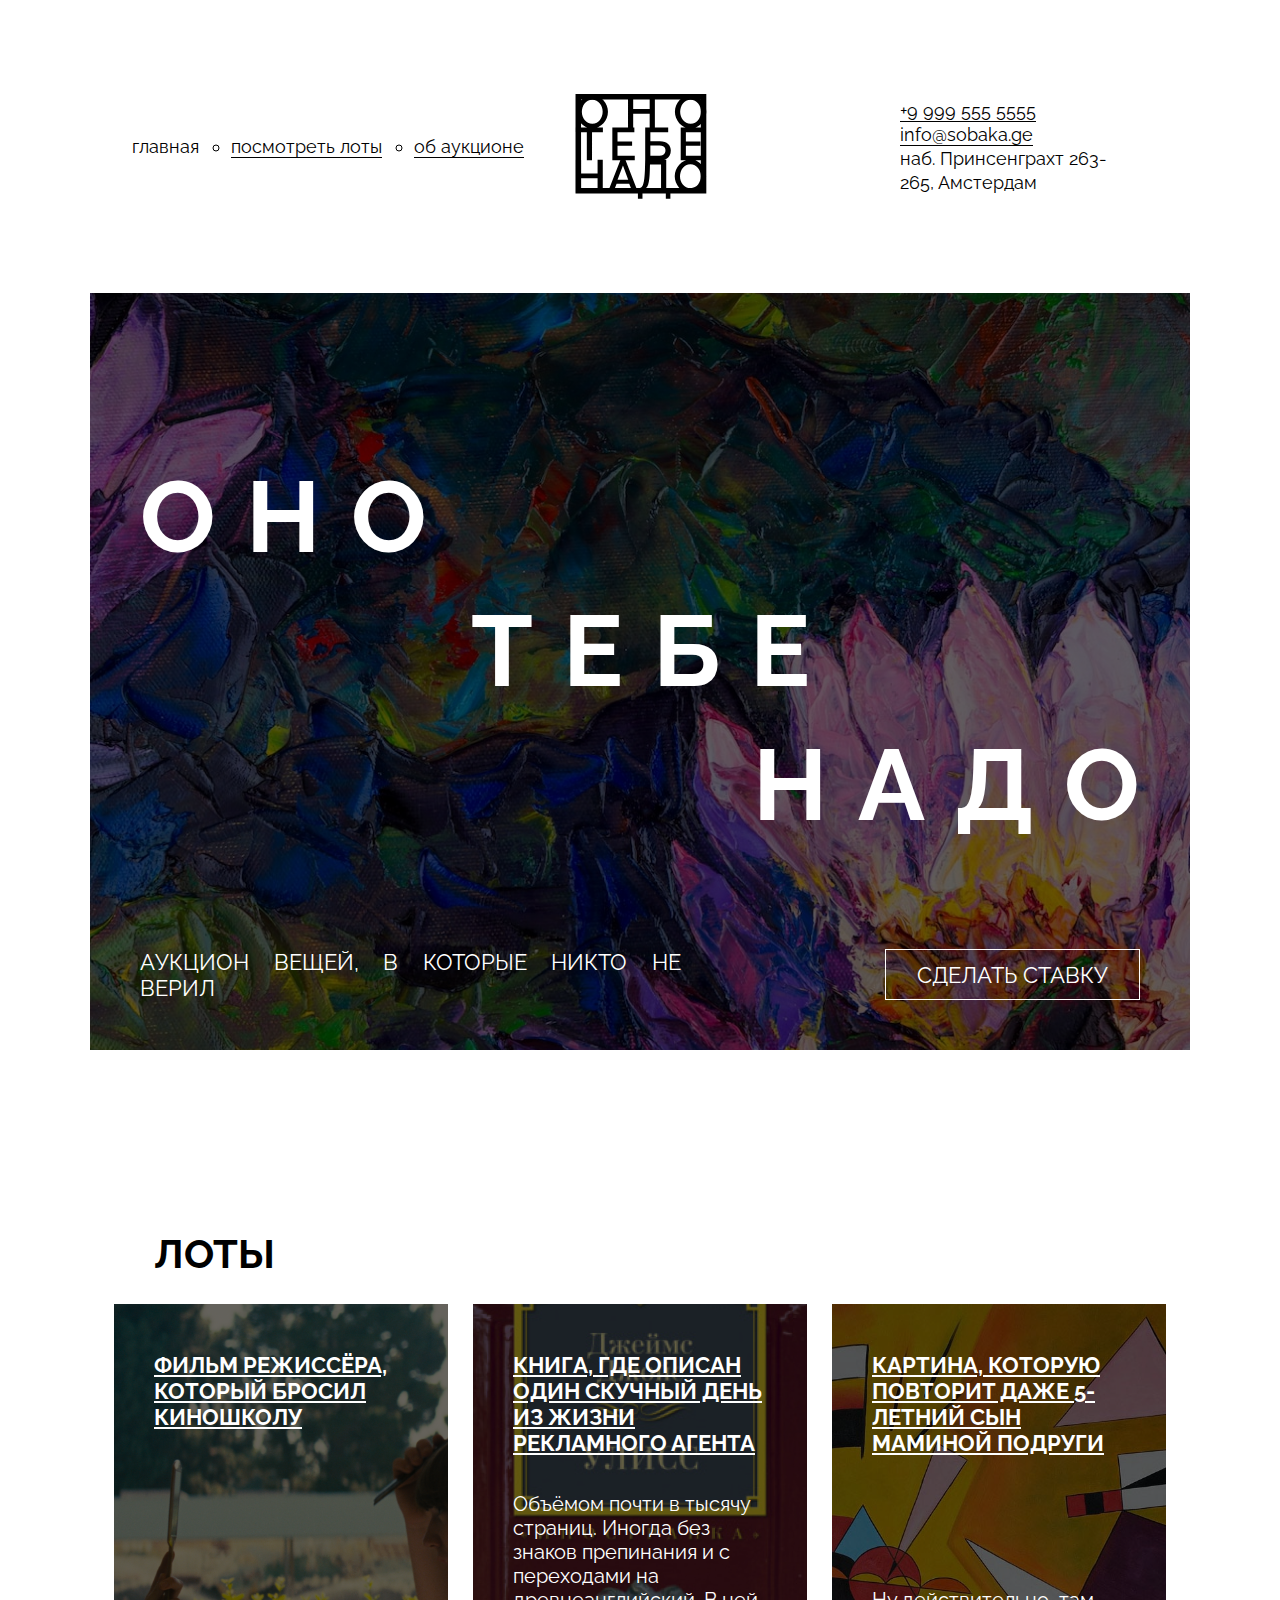
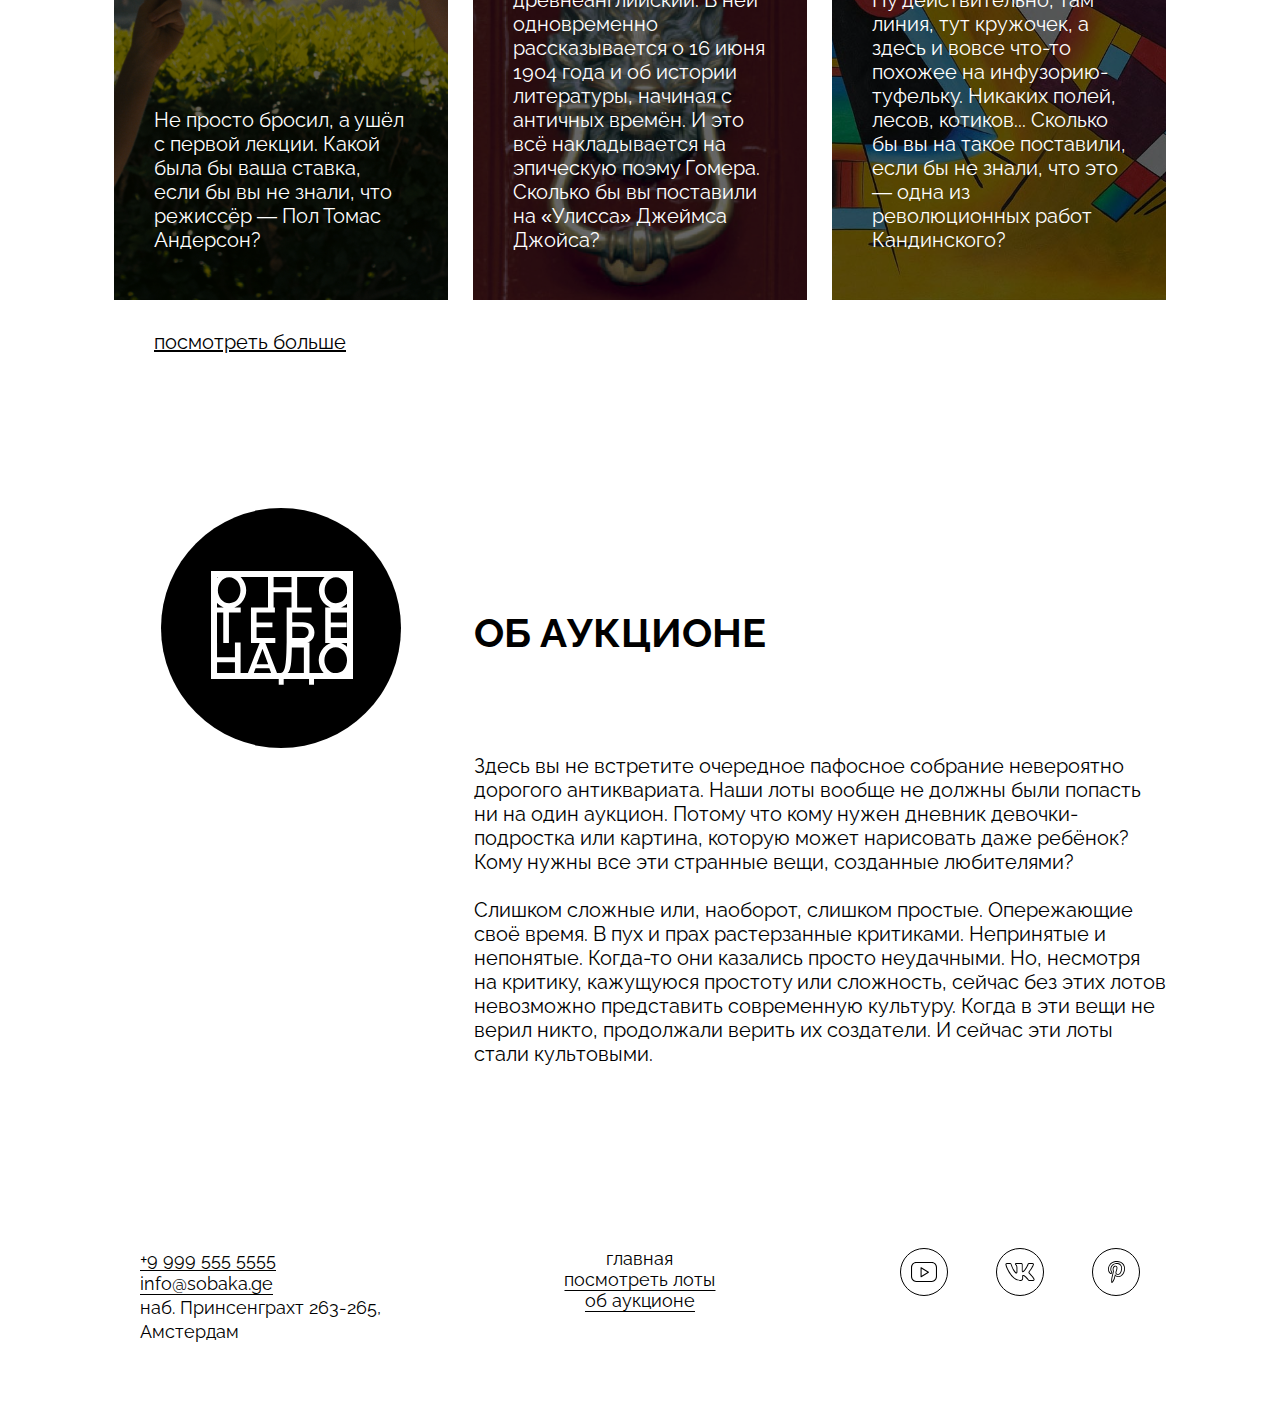
<file: Ono-Tebe-Nado/index.html>
<!DOCTYPE html>
<html lang="ru">
  <head>
    <meta charset="UTF-8" />
    <meta http-equiv="X-UA-Compatible" content="IE=edge" />
    <meta name="viewport" content="width=device-width, initial-scale=1.0" />
    <title>Оно тебе надо — аукцион вещей, в которые никто не верил</title>
    <link href="fonts/fonts.css" rel="stylesheet"/>
    <link href="styles/global.css" rel="stylesheet"/>
    <link href="styles/style.css" rel="stylesheet"/>
  </head>
  <body>
    <header>
      <nav class="header__menu">
        <ol class="header__links-list">
          <li class="header__links-list-item_no-bullit">
            <a class="header__link">главная</a>
          </li>
          <li class="header__links-list-item">
            <a class="header__link_active">посмотреть лоты</a>
          </li>
          <li class="header__links-list-item">
            <a class="header__link_active">об аукционе</a>
          </li>
        </ol>
      </nav>
      <a class="header__logo">
        <img class="header__logo-image" src="images/logo-black.svg">
      </a>
      <address class="address header__address">
        <a class="address__link" href="tel:+99995555555">+9 999 555 5555</a><br>
        <a class="address__link" href="mailto:info@sobaka.ge">info@sobaka.ge</a><br>
        <p>наб. Принсенграхт 263-<br>265, Амстердам</p>
      </address>
    </header>
    <main>
      <section class="cover">
        <div class="overlay"></div>
        <h1 class="cover__title">
          <span class="aligned-text letter-spacing-extended">Оно</span>
          <span class="aligned-text_center letter-spacing-extended">Теб<span class="no-letter-spacing">е</span></span>
          <span class="aligned-text_right letter-spacing-extended">Над<span class="no-letter-spacing">о</span></span>
        </h1>
        <div class="cover__description">
          <p class="cover__description-text">Аукцион вещей, в которые никто не верил</p>
          <button class="bet-button">Сделать ставку</button>
        </div>
      </section>
      <section class="lots">
        <h2 class="lots__heading">Лоты</h2>
        <ul class="lots__card-list">
          <li class="lots__card-list-item">
            <a class="card-link">
              <article class="card card_type_film">
                <div class="overlay"></div>
                <h3 class="card__title">Фильм режиссёра, который бросил киношколу</h3>
                <p class="card__text">
                  Не просто бросил, а ушёл с первой лекции. Какой была бы ваша ставка, 
                  если бы вы не знали, что режиссёр — Пол Томас Андерсон?
                </p>
              </article>
            </a>
          </li>
          <li class="lots__card-list-item">
            <a class="card-link">
              <article class="card card_type_book">
                <div class="overlay"></div>
                <h3 class="card__title">
                  Книга, где описан один скучный день из жизни рекламного агента
                </h3>
                <p class="card__text">
                  Объёмом почти в тысячу страниц. Иногда без знаков препинания и 
                  с переходами на древнеанглийский. В ней одновременно рассказывается о 16 
                  июня 1904 года и об истории литературы, начиная с античных времён. И это всё 
                  накладывается на эпическую поэму Гомера. Сколько бы вы поставили на «Улисса» 
                  Джеймса Джойса?
                </p>
              </article>
            </a>
          </li>
          <li class="lots__card-list-item">
            <a class="card-link">
              <article class="card card_type_picture">
                <div class="overlay"></div>
                <h3 class="card__title">Картина, которую повторит даже 5-летний сын маминой подруги</h3>
                <p class="card__text">
                  Ну действительно, там линия, тут кружочек, а здесь и вовсе что-то похожее 
                  на инфузорию-туфельку. Никаких полей, лесов, котиков... Сколько бы вы на такое 
                  поставили, если бы не знали, что это — одна из революционных работ Кандинского?
                </p>
              </article>
            </a>
          </li>
        </ul>
        <a class="lots__look-more-link">посмотреть больше</a>
      </section>
      <section class="about">
          <div class="about__logo">
            <img class="about__logo-image" src="images/logo-white.svg">
          </div>
        <div class="about__column">
          <h2 class="about__title">Об аукционе</h2>
          <p class="about__text">Здесь вы не встретите очередное пафосное собрание невероятно <br> 
            дорогого антиквариата. Наши лоты вообще не должны были попасть <br>
            ни на один аукцион. Потому что кому нужен дневник девочки-<br>
            подростка или картина, которую может нарисовать даже ребёнок? <br>
            Кому нужны все эти странные вещи, созданные любителями?</p>
          <p class="about__text">Слишком сложные или, наоборот, слишком простые. Опережающие <br>
            своё время. В пух и прах растерзанные критиками. Непринятые и <br>
            непонятые. Когда-то они казались просто неудачными. Но, несмотря <br>
            на критику, кажущуюся простоту или сложность, сейчас без этих лотов <br>
            невозможно представить современную культуру. Когда в эти вещи не <br>
            верил никто, продолжали верить их создатели. И сейчас эти лоты <br>
            стали культовыми.</p>
        </div>
      </section> 
    </main>
    <footer>
      <address class="address footer__address">
        <a href="tel:+99995555555">+9 999 555 5555</a><br>
        <a href="mailto:info@sobaka.ge">info@sobaka.ge</a><br>
        <p>наб. Принсенграхт 263-265, <br>Амстердам</p>
      </address>
      <nav class="footer__menu">
        <ul class="footer__menu-list">
          <li class="footer__menu-list-item">
            <a class="footer__menu-link">главная</a>
          </li>
          <li class="footer__menu-list-item">
            <a class="footer__menu-link_active">посмотреть лоты</a>
          </li>
          <li class="footer__menu-list-item">
            <a class="footer__menu-link_active">об аукционе</a>
          </li>
        </ul>
      </nav>
      <ul class="footer__social-list">
        <li class="footer__social-list-item">
          <a class="footer__social-link">
            <img class="footer__social-icon" src="images/yt.svg">
          </a>
        </li>
        <li class="footer__social-list-item">
          <a class="footer__social-link">
            <img class="footer__social-icon" src="images/vk.svg">
          </a>
        </li>
        <li class="footer__social-list-item">
          <a class="footer__social-link">
            <img class="footer__social-icon" src="images/pinterest.svg">
          </a>
        </li>
      </ul>
    </footer>
  </body>
</html>
</file>
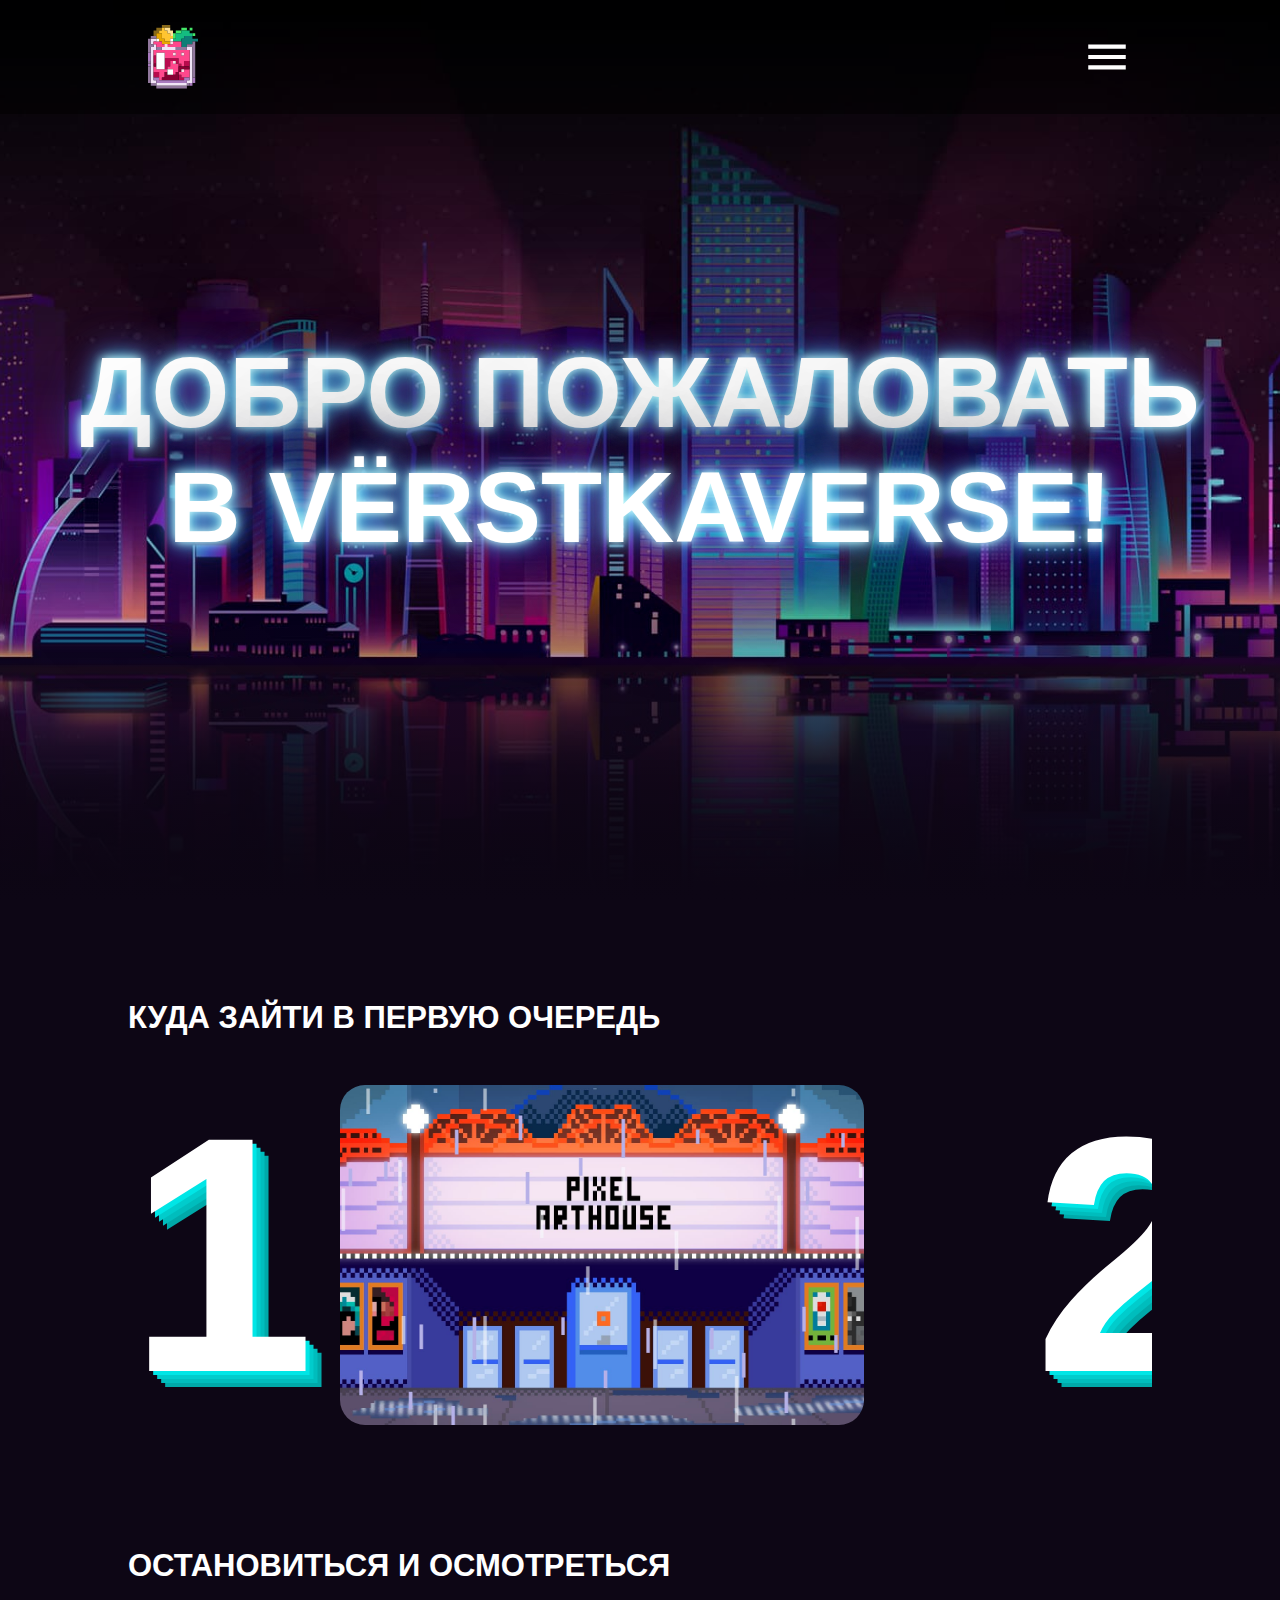
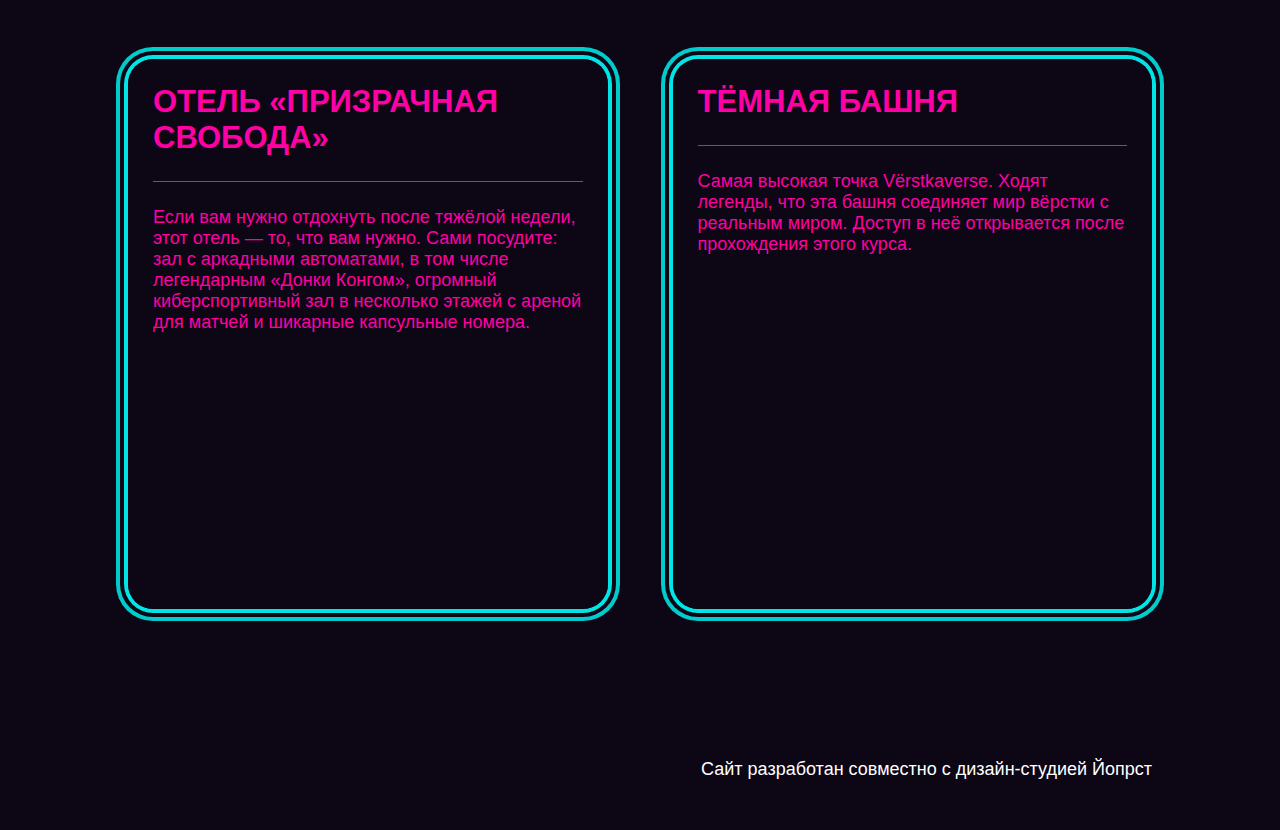
<file: Vёrstkaverse/index.html>
<!DOCTYPE html>
<html lang="ru">
  <head>
    <meta charset="UTF-8" />
    <meta http-equiv="X-UA-Compatible" content="IE=edge" />
    <meta name="color-scheme" content="only dark" />
    <title>Добро пожаловать в Vёrstkaverse!</title>
    <link
      rel="stylesheet"
      href="https://code.s3.yandex.net/web-code/fonts/fonts.css"
    />
    <link rel="stylesheet" href="./styles/style.css" />
  </head>
  <body class="page">
    <header class="header">
      <div class="header__wrapper">
        <img class="logo" src="./images/logo.svg" alt="лого Вёрсткавёрс" />

        <button
          class="menu-button menu-button_type_open"
          type="button"
          aria-expanded="false"
          aria-controls="menu"
        >
          <span class="visually-hidden">Показать меню</span>
        </button>

        <nav class="menu" id="menu">
          <button class="menu-button menu-button_type_close" type="button">
            <span class="visually-hidden">Скрыть меню</span>
          </button>

          <ul class="menu__list">
            <li class="menu__list-item">
              <a class="menu__link" href="#">Куда зайти</a>
            </li>
            <li class="menu__list-item">
              <a class="menu__link" href="#">Где остановиться</a>
            </li>
          </ul>
        </nav>
      </div>
    </header>

    <main class="content">
      <section class="hero">
        <h1 class="hero__title">Добро пожаловать в&nbsp;Vёrstkaverse!</h1>
      </section>

      <section class="section places">
        <div class="wrapper">
          <h2 class="section__heading">Куда зайти в первую очередь</h2>

          <ul class="places__list">
            <li class="places__item">
              <article class="card place-card">
                <img
                  class="card__image"
                  src="./images/cinema.jpg"
                  alt="Кинотеатр «Пиксель артхаус»"
                />
                <div class="card__info">
                  <h3 class="card__title">Кинотеатр «Пиксель артхаус»</h3>
                  <div class="card__text">
                    <p>
                      Старый кинотеатр, в котором вы сможете посмотреть лучшие
                      работы Стенли Пиксика и братьев CSS.
                    </p>
                  </div>
                  <a class="button card__link" href="#">Летс гоу!</a>
                </div>
              </article>
            </li>
            <li class="places__item">
              <article class="card place-card">
                <img
                  class="card__image"
                  src="./images/bar.jpg"
                  alt="Кофейня «У Ё Моё»"
                />
                <div class="card__info">
                  <h3 class="card__title">Кофейня «У&nbsp;Ё&nbsp;Моё»</h3>
                  <div class="card__text">
                    <p>
                      Здесь, кроме авторских напитков и десертов от шеф-повара
                      Вау Каквкусновича, вы сможете увидеть легендарных жителей
                      Vёrstkaverse.
                    </p>
                    <p>
                      За барной стойкой часто после тяжёлого рабочего дня
                      отдыхает Йопрст, а из кухни иногда выглядывает сама Ё Моё!
                    </p>
                    <p>
                      Улавливать такие моменты рекомендуем за чашкой фильтр-кофе
                      и лучшим в мире баскским чизкейком под кодовым названием
                      «ММММММ».
                    </p>
                  </div>
                  <a class="button card__link" href="#">Летс гоу!</a>
                </div>
              </article>
            </li>
            <li class="places__item">
              <article class="card place-card">
                <img
                  class="card__image"
                  src="./images/arcade.jpg"
                  alt="Мастерская «Верстак»"
                />
                <div class="card__info">
                  <h3 class="card__title">Мастерская «Верстак»</h3>
                  <div class="card__text">
                    <p>
                      Арт-пространство, где вы сможете проявить себя, как
                      художник. Или посмотреть на работы других художников.
                      Никаких NFT, только резьба по дереву, макраме и лепка на
                      гончарном кругу.
                    </p>
                  </div>
                  <a class="button card__link" href="#">Летс гоу!</a>
                </div>
              </article>
            </li>
          </ul>
        </div>
      </section>

      <section class="section stay">
        <div class="wrapper">
          <h2 class="section__heading">Остановиться и осмотреться</h2>

          <ul class="stay__list">
            <li class="stay__item">
              <article class="card stay__card">
                <div class="card__info">
                  <h3 class="card__title">Отель «Призрачная свобода»</h3>
                  <div class="card__text">
                    <p>
                      Если вам нужно отдохнуть после тяжёлой недели, этот отель
                      — то, что вам нужно. Сами посудите: зал с аркадными
                      автоматами, в том числе легендарным «Донки Конгом»,
                      огромный киберспортивный зал в несколько этажей с ареной
                      для матчей и шикарные капсульные номера.
                    </p>
                  </div>
                </div>
              </article>
            </li>
            <li class="stay__item">
              <article class="card stay__card">
                <div class="card__info">
                  <h3 class="card__title">Тёмная башня</h3>
                  <div class="card__text">
                    <p>
                      Самая высокая точка Vёrstkaverse. Ходят легенды, что эта
                      башня соединяет мир вёрстки с реальным миром. Доступ в неё
                      открывается после прохождения этого курса.
                    </p>
                  </div>
                </div>
              </article>
            </li>
          </ul>
        </div>
      </section>
    </main>

    <footer class="footer">
      <div class="wrapper footer__wrapper">
        <p class="footer__text">
          Сайт разработан совместно с дизайн-студией Йопрст
        </p>
      </div>
    </footer>

    <script src="./scripts/script.js"></script>
  </body>
</html>
</file>
<file: Ono-Tebe-Nado/fonts/fonts.css>
@font-face {
  font-family: Raleway;
  src:
    url(./Raleway-Regular.woff2) format('woff2'),
    url(./Raleway-Regular.woff) format('woff');
  font-weight: normal;
  font-display: swap;
}

@font-face {
  font-family: Raleway;
  src:
    url(./Raleway-Bold.woff2) format('woff2'),
    url(./Raleway-Bold.woff) format('woff');
  font-weight: bold;
  font-display: swap;
}
</file>
<file: Ono-Tebe-Nado/styles/global.css>
*,
*::before,
*::after {
  box-sizing: border-box;
  margin: 0;
  padding: 0;
}

body {
  width: 1100px;
  margin: 0 auto;
  font-family: Raleway, sans-serif;
}

h1,
h2,
h3,
h4,
h5,
h6,
p,
ul,
ol,
li,
blockquote {
  margin: 0;
  padding: 0;
}

a {
  color: inherit;
}

img {
  width: 100%;
}
</file>
<file: Ono-Tebe-Nado/styles/style.css>
/* Шапка страницы */

header {
    display: grid;
    grid-template-columns: 1fr min-content 1fr;;
    grid-template-rows: 1fr;
    align-items: center;
    justify-items: center;
    height: 293px;
    font-family: 'Raleway',sans-serif;
    font-size: 18px;
    font-weight: normal;
    text-decoration-skip-ink: none;
    text-underline-offset: 0.2em;
}

.header__menu {
    display: inline-block;
    grid-column: 1 / 2;
}

.header__links-list {
    display: flex;
    gap: 32px;
    list-style: circle;
}

.header__links-list-item_no-bullit {
    list-style: none;
}

.header__link_active {
    text-decoration: underline;
    text-wrap-mode: nowrap;
}

.header__logo {
    display: inline-block;
    width: 148px;
    height: 105px;
}

.header__logo-image {
    width: 100%;
    height: 100%;
}

.header__address {
    width: 240px;
    justify-self: end;
    margin-right: 50px;
    font-style: normal;
    line-height: 24px;
}

/* Обложка страницы */

.cover {
    display: block;
    /* 
    Тех. комментарий: 
    Свойство ниже создаёт изолированный блочный контекст для .cover, чтобы, в данном случае,
    отступы дочерних элементов не "выпадали" из него самого.

    Для себя:
    Час мучений сейчас - их отсутствие потом!! */
    overflow: hidden; 
    position: relative;
    background-image: url('../images/cover.jpg');
    background-size: cover;
    background-position: center;
    height: 757px;
    width: 100%;
    z-index: -2;
    text-transform: uppercase;
    color:white;
}

.overlay {
    position: absolute;
    background-color: rgba(0, 0, 0, 0.6);
    height: 100%;
    width: 100%;
    z-index: -1;
}

.cover__title {
    display: flex;
    flex-direction: column;
    justify-content: space-between;
    font-family: 'Raleway',sans-serif;
    font-size: 100px;
    font-weight: bold;
    margin: 165px 50px auto 50px;
    height: 385px;
}

.aligned-text {
    display: block;
    align-self: flex-start;
}

.aligned-text_center {
    display: block;
    align-self: center;
}

.aligned-text_right {
    display: block;
    align-self: flex-end;
}

.letter-spacing-extended {
    letter-spacing: 0.3em;
}

.no-letter-spacing {
    letter-spacing: 0;
    margin-right: 0;
}

.cover__description {
    display: flex;
    width: 1000px;
    height: 51px;
    margin: 106px 50px 50px 50px;
    align-items: center;
}

.cover__description-text {
    display: inline;
    word-spacing: 18.5px;
    font-family: 'Raleway',sans-serif;
    font-size: 22px;
    font-weight: normal;
}

.bet-button {
    display: inline-block;
    border: 1px solid white;
    width: 256px;
    height: 51px;
    background-color: rgba(255, 255, 255, 0);
    color:white;
    font-family: 'Raleway',sans-serif;
    font-size: 22px;
    font-weight: normal;
    margin-left: 107px;
    text-transform: uppercase;
}

/* Секция с карточками */

.lots {
    margin: 180px 24px 0 24px;
    width: 1052px;
    height: 723px;
}

.lots__heading {
    margin-left: 40px;
    margin-bottom: 27px;
    font-family: 'Raleway', sans-serif;
    font-size: 40px;
    font-weight: bold;
    text-transform: uppercase;
}

.lots__card-list {
    display: flex;
    flex-wrap: wrap;
    justify-content: space-between;
    list-style: none;
}

.lots__card-list-item {
    width: 334px;
    height: 596px;
}

.card, .card-link {
    width: 100%;
    height: 100%;
}

.card {
    display: flex;
    flex-direction: column;
    justify-content: space-between;
    position: relative;
    z-index: -2;
}

.card__title {
    margin: 48px 40px 0 40px;
    font-family: 'Raleway', sans-serif;
    font-size: 22px;
    font-weight: bold;
    text-transform: uppercase;
    text-decoration: underline;
    color: white;
}

.card__text {
    margin: 0 40px 48px 40px;
    font-family: 'Raleway', sans-serif;
    font-size: 20px;
    font-weight: normal;
    color: white;
}

.card_type_film {
    background-image: url('../images/card-lot-01.jpg');
    background-position: center;
    background-size: cover;
}

.card_type_book {
    background-image: url('../images/card-lot-02.jpg');
    background-position: center;
    background-size: cover;
}

.card_type_picture {
    background-image: url('../images/card-lot-03.jpg');
    background-position: center;
    background-size: cover;
}

.lots__look-more-link {
    display: block;
    margin: 30px 0 0 40px;
    font-family: 'Raleway',sans-serif;
    font-size: 20px;
    font-weight: normal;
    text-decoration: underline;
}

/* Секция "Об аукционе" */

.about {
    margin: 120px 24px 0 24px;
    display: grid;
    grid-template-columns: 334px auto;
    justify-items: center;
    gap: 25px;
    width: 1052px;
    height: 595px;
}

.about__logo {
    margin-top: 35px;
    display: flex;
    align-items: center;
    justify-content: center;
    width: 240px;
    height: 240px;
    border-radius: 50%;
    background-color: black;
}

.about__logo-image {
    height: 114px;
    width: 148px;
}

.about__column p:nth-child(2) {
    margin-top: 6px;
    margin-bottom: 24px;
}

.about__title {
    margin-top: 136px;
    display: block;
    height: 139px;
    font-family: 'Raleway', sans-serif;
    font-size: 40px;
    font-weight: bold;
    text-transform: uppercase;
}

.about__text {
    font-family: 'Raleway',sans-serif;
    font-size: 20px;
    font-weight: normal;
}

/* Подвал */

footer {
    display: grid;
    grid-template-columns: 1fr 1fr 1fr;
    margin-top: 180px;
    width: 1100px;
    height: 180px;
    padding: 0 50px;
    font-family: 'Raleway',sans-serif;
    font-size: 18px;
    font-weight: normal;
    text-decoration-skip-ink: none;
    text-underline-offset: 0.2em;
}

.footer__address {
    font-style: normal;
    line-height: 24px;
}

.footer__menu-list {
    display: flex;
    flex-direction: column;
    align-items: center;
    list-style: none;
}

.footer__menu-link_active {
    text-decoration: underline;
}

.footer__social-list {
    display: flex;
    width: 240px;
    height: 48px;
    justify-content: space-between;
    justify-self: end;
    list-style: none;
}

.footer__social-list-item {
    width: 48px;
    height: 48px;
}
</file>
<file: Vёrstkaverse/styles/style.css>
.visually-hidden {
  position: absolute;
  width: 1px;
  height: 1px;
  overflow: hidden;
  clip: rect(0 0 0 0);
  clip-path: inset(50%);
  white-space: nowrap;
}

body {
  min-width: 850px;
  min-height: 100vh;
  margin: 0;
  color: #fff;
  font-family: 'Open Sans', sans-serif;
  font-size: 18px;
  text-size-adjust: 100%;
  background-color: #0d0615;
  -moz-osx-font-smoothing: grayscale;
  -webkit-font-smoothing: antialiased;
}

.page_state_menu-open {
  overflow-y: hidden;
}

.header {
  position: fixed;
  inset: 0 0 auto 0;
  z-index: 10;
  padding: 25px;
  background-color: rgb(0 0 0 / 0.5);
}

.header__wrapper {
  display: flex;
  justify-content: space-between;
  align-items: center;
  width: 80%;
  margin-right: auto;
  margin-left: auto;
}

.logo {
  width: 50px;
}

.menu-button {
  display: block;
  width: 50px;
  height: 50px;
  border: none;
  padding: 0;
  background-color: transparent;
  background-repeat: no-repeat;
  background-size: contain;
  transition: opacity 0.3s ease-in-out;
  cursor: pointer;
}

.menu-button_type_open {
  background-image: url(../images/hamburger-open.svg);
}

.menu-button_type_close {
  position: absolute;
  background-image: url(../images/hamburger-close.svg);
  inset-block-start: 36px;
  inset-inline-end: 26px;
}

.menu-button:hover {
  opacity: 0.6;
}

.menu {
  position: fixed;
  inset: 0 0 0 auto;
  display: flex;
  flex-direction: column;
  justify-content: center;
  gap: 16px;
  box-sizing: border-box;
  width: 100%;
  max-width: 300px;
  padding: 36px;
  color: #0d0615;
  background-color: #fff;
  transition: translate 0.3s ease-in-out;
  translate: 100%;
}

.page_state_menu-open .menu {
  translate: 0;
}

.menu__list {
  display: flex;
  flex-direction: column;
  gap: 15px;
  margin-top: 0;
  margin-bottom: 0;
  padding-left: 0;
  font-weight: 800;
  text-align: end;
  text-transform: uppercase;
  list-style-type: none;
}

.menu__link {
  color: inherit;
  text-decoration: none;
}

.menu__link:hover {
  color: #ff00a4;
  text-decoration: underline;
}

.hero {
  position: relative;
  z-index: 0;
  display: flex;
  flex-direction: column;
  justify-content: center;
  align-items: center;
  box-sizing: border-box;
  min-height: 100vh;
  padding-top: 100px;
  padding-bottom: 100px;
  background-image: url(../images/hero.jpg);
  background-repeat: no-repeat;
  background-position: center;
  background-size: cover;
}

.hero::before {
  content: '';
  position: absolute;
  bottom: 0;
  left: 0;
  z-index: -1;
  width: 100%;
  height: 365px;
  background: linear-gradient(180deg, rgb(13 6 21 / 0) 0%, rgb(13 6 21) 100%);
}

.hero__title {
  max-width: 45ch;
  margin-top: 0;
  margin-bottom: 0;
  font-weight: 800;
  font-size: 100px;
  text-align: center;
  text-transform: uppercase;
  text-shadow:
    0 0 10px #d6ffff,
    0 0 20px #47f1ff,
    0 0 40px #6664ff,
    0 0 80px #151035,
    0 0 160px #000;
}

.section {
  /* Удалите у блока display: flex */
  display: flex;

  /* Задайте внешний верхний отступ равный 100px */
}

.wrapper {
  width: 80%;
  margin-right: auto;
  margin-left: auto;
}

.section__heading {
  /* Обнулите внешний верхний отступ */
  margin-top: 100px;
  font-weight: 800;
  font-size: 31px;
  text-transform: uppercase;
}

.places__list {
  display: flex;
  gap: 170px;
  margin-top: 25px;
  margin-bottom: 0;
  padding-left: 0;
  overflow-x: auto;
  list-style-type: none;
  scroll-snap-type: x mandatory;
  counter-reset: place 0;
}

.places__item {
  display: flex;
  align-items: center;
  gap: 25px;
  max-width: 80%;
  counter-increment: place 1;
  scroll-snap-align: start;
}

.places__item::before {
  content: counter(place);
  font-weight: 800;
  font-size: 336px;
  text-shadow:
    4px 4px 0 #00e6e6,
    8px 8px 0 #01cccc,
    12px 12px 0 #00bdbd,
    16px 16px 0 #00a9a9;
}

.places__item:last-child {
  margin-right: 5px;
}

.card {
  position: relative;
  border-radius: 25px;
  overflow: hidden;
}

.place-card {
  height: 340px;
  cursor: pointer;
  aspect-ratio: 524 / 340;
}

.place-card:hover,
.place-card:focus-within {
  outline: 5px solid #00a9a9;
}

.place-card:is(:hover, :focus-within) .card__info {
  transform: translateY(0%);
}

.card__image {
  display: block;
  width: 100%;
  height: 100%;
  object-fit: cover;
  object-position: center;
}

.card__info {
  position: absolute;
  inset: 0;
  display: flex;
  flex-direction: column;
  padding: 25px;
  overflow-y: auto;
  color: #ff00a4;
  background-color: #0d0615;
}

.place-card .card__info {
  transition: transform 0.35s ease-in-out;
  transform: translateY(-100%);
}

.card__title {
  margin-top: 0;
  margin-bottom: 0;
  border-bottom: 1px solid #ff00a4;
  padding-bottom: 25px;
  font-weight: 800;
  font-size: 31px;
  text-transform: uppercase;
}

.card__text {
  display: flex;
  flex-direction: column;
  flex-grow: 1;
  gap: 18px;
  margin-top: 25px;
}

.card__text p {
  margin-top: 0;
  margin-bottom: 0;
}

.button {
  border: 1px solid currentColor;
  padding: 10px 40px;
  color: #ff00a4;
  font-family: inherit;
  font-weight: 800;
  font-size: inherit;
  text-decoration: none;
  text-transform: uppercase;
  background-color: transparent;
  cursor: pointer;
}

.button:is(:hover, :focus) {
  color: #000;
  background-color: #ff00a4;
}

.button:focus {
  outline: 2px solid #000;
  outline-offset: 0;
}

.card__link {
  margin-top: 36px;
  margin-left: auto;
}

.stay__list {
  display: grid;
  grid-template-columns: repeat(auto-fit, minmax(min(430px, 100%), 1fr));
  gap: 65px;
  margin-top: 75px;
  margin-bottom: 0;
  padding-left: 0;
  list-style-type: none;
}

.stay__card {
  height: 550px;
  box-shadow:
    0 0 0 4px #00e6e6,
    0 0 0 8px #0d0615,
    0 0 0 12px #01cccc;
}

.footer {
  margin-top: 100px;
  padding-top: 50px;
  padding-bottom: 50px;
}

.footer__text {
  margin-top: 0;
  margin-bottom: 0;
  text-align: right;
}
</file>
